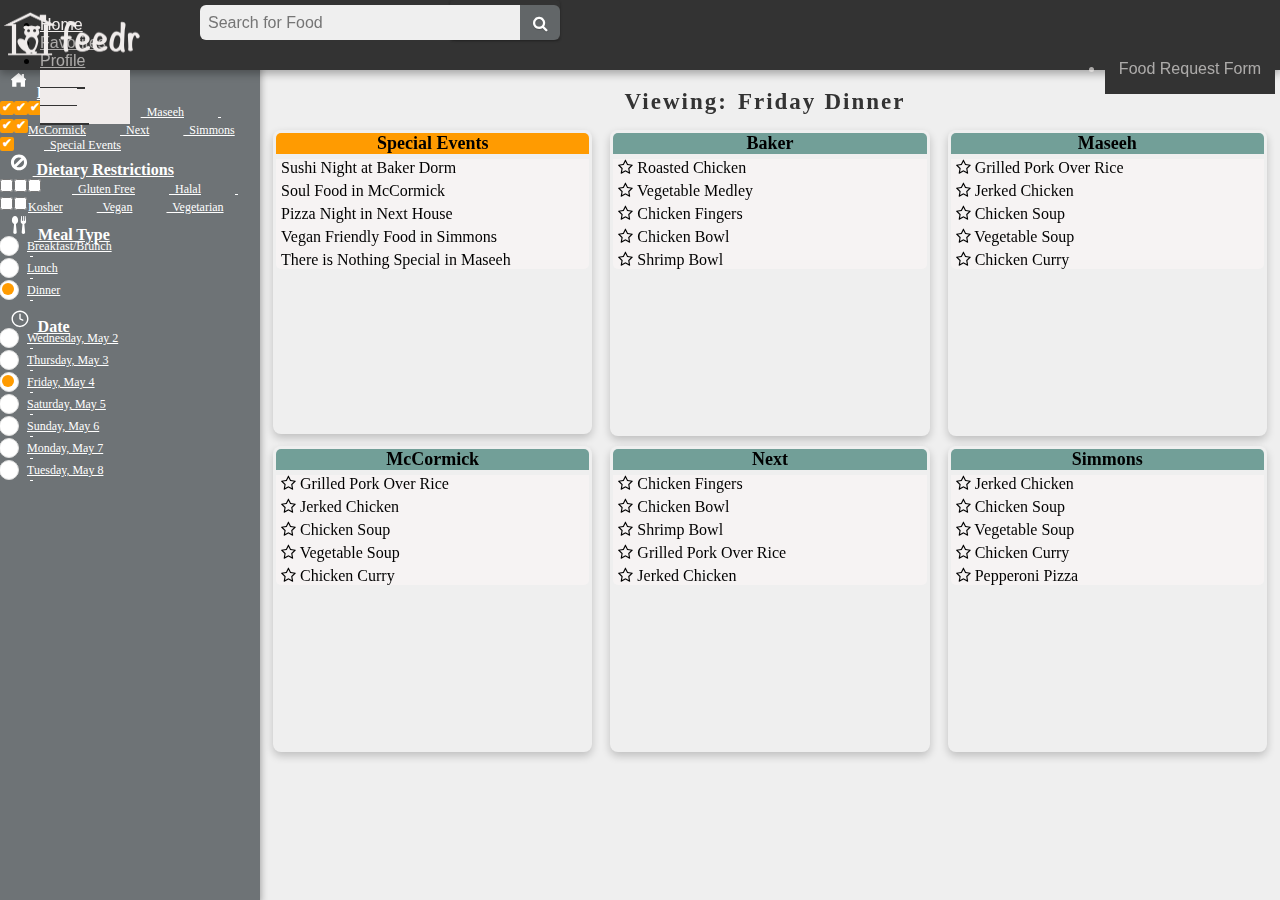
<file: index.html>
<html>
<meta name="viewport" content="width=device-width, initial-scale=1.0">
<link rel="stylesheet" href="https://stackpath.bootstrapcdn.com/bootstrap/4.1.0/css/bootstrap.min.css" integrity="sha384-9gVQ4dYFwwWSjIDZnLEWnxCjeSWFphJiwGPXr1jddIhOegiu1FwO5qRGvFXOdJZ4"
    crossorigin="anonymous">
<link rel="stylesheet" href="https://cdnjs.cloudflare.com/ajax/libs/font-awesome/4.7.0/css/font-awesome.min.css">
<script src="https://code.jquery.com/jquery-3.3.1.slim.min.js" integrity="sha384-q8i/X+965DzO0rT7abK41JStQIAqVgRVzpbzo5smXKp4YfRvH+8abtTE1Pi6jizo"
    crossorigin="anonymous"></script>
<script src="https://cdnjs.cloudflare.com/ajax/libs/popper.js/1.14.0/umd/popper.min.js" integrity="sha384-cs/chFZiN24E4KMATLdqdvsezGxaGsi4hLGOzlXwp5UZB1LY//20VyM2taTB4QvJ"
    crossorigin="anonymous"></script>
<script src="https://stackpath.bootstrapcdn.com/bootstrap/4.1.0/js/bootstrap.min.js" integrity="sha384-uefMccjFJAIv6A+rW+L4AHf99KvxDjWSu1z9VI8SKNVmz4sk7buKt/6v9KI65qnm"
    crossorigin="anonymous"></script>
<script src="https://code.jquery.com/jquery-1.10.2.js"></script>
<link href="home.css" rel="stylesheet" type="text/css">
<link href="navbar.css" rel="stylesheet" type="text/css">
<script src="dataStore.js"></script>
<script src="home.js"></script>
<script src="util.js"></script>


<head>
    <title>Feedr</title>    
    <link rel="icon" href="feedr3.png">        
</head>

<body class="whole-background">
    <!-- NAVBAR CREATION -->
    <div id="nav-placeholder" onclick="myFunction(this)">

    </div>
    
    <script>
        $.get("navbar.html", function(data){
        $("#nav-placeholder").replaceWith(data);
        });
    </script>
    <!-- SIDEBAR CREATION -->
    <div class="wrapper">
        <div id="MainMenu">
            <div class="list-group panel">
                <a href="#dorm" class="list-group-item list-group-item strong" data-toggle= "collapse" data-parent="#MainMenu"><img src="images/home.svg" id="home-icon">Dormitory</a>
                <div class="list-group-submenu panel show" id="dorm">
                    <a href="#" class="list-group-item">
                        <input type="checkbox" class="cb" id="bakerCheck" name="dormcb" onclick="onCheckClicked(this, 'baker')" checked>&nbsp; Baker</a>
                    <a href="#" class="list-group-item">
                        <input type="checkbox" class="cb" id="maseehCheck" name="dormcb" onclick="onCheckClicked(this, 'maseeh')" checked>&nbsp; Maseeh</a>
                    <a href="#" class="list-group-item">
                        <input type="checkbox" class="cb" id="mccormickCheck" name="dormcb" onclick="onCheckClicked(this, 'mccormick')" checked>&nbsp; McCormick</a>
                    <a href="#" class="list-group-item">
                        <input type="checkbox" class="cb" id="nextCheck" name="dormcb" onclick="onCheckClicked(this, 'next')" checked>&nbsp; Next</a>
                    <a href="#" class="list-group-item">
                        <input type="checkbox" class="cb" id="simmonsCheck" name="dormcb" onclick="onCheckClicked(this, 'simmons')" checked>&nbsp; Simmons</a>
                    <a href="#" class="list-group-item">
                        <input type="checkbox" class="cb" name="dormcb" onclick="onCheckClicked(this, 'specials')" checked>&nbsp; Special Events</a>
                </div>
                <a href="#diet" class="list-group-item list-group-item strong" data-toggle="collapse" data-parent="#MainMenu"><img src="images/restrictions.svg" id="restrictions-icon"> Dietary Restrictions </a>
                <div class="collapse list-group-submenu panel" id="diet">
                    <a href="#" class="list-group-item">
                        <input type="checkbox" class="cb" id="gluten" onclick="dietaryUpdate(this, 'gluten')">&nbsp; Gluten Free</a>
                    <a href="#" class="list-group-item">
                        <input type="checkbox" class="cb" id="halal" onclick="dietaryUpdate(this, 'halal')">&nbsp; Halal</a>
                    <a href="#" class="list-group-item">
                        <input type="checkbox" class="cb" id="kosher" onclick="dietaryUpdate(this, 'kosher')">&nbsp; Kosher</a>
                    <a href="#" class="list-group-item">
                        <input type="checkbox" class="cb" id="vegan" onclick="dietaryUpdate(this, 'vegan')">&nbsp; Vegan</a>
                    <a href="#" class="list-group-item">
                        <input type="checkbox" class="cb" id="vegetarian" onclick="dietaryUpdate(this, 'vegeterian')">&nbsp; Vegetarian</a>
                </div>
                <a href="#meal" class="list-group-item list-group-item strong" data-toggle="collapse" data-parent="#MainMenu"><img src="images/mealIcon.svg" id="meal-icon"> Meal Type </a>
                <div class="collapse list-group-submenu panel" id="meal">
                    <a href="#" class="list-group-item">
                        <input type="radio" name="radio-group" id="c1" class="rad" onclick="mealTimeUpdate(this, 'breakfast/brunch')">&nbsp; <label class = "radioLabel" for="c1"><span></span>Breakfast/Brunch</label></a>
                    <a href="#" class="list-group-item">
                        <input type="radio" name="radio-group" id="c2" class="rad" onclick="mealTimeUpdate(this, 'lunch')">&nbsp; <label class = "radioLabel" for="c2"><span></span>Lunch</label></a>
                    <a href="#" class="list-group-item">
                        <input type="radio" name="radio-group" id="c3" class="rad" checked onclick="mealTimeUpdate(this, 'dinner')">&nbsp; <label class = "radioLabel" for="c3"><span></span>Dinner</label></a>
                </div>
                <a href="#date" class="list-group-item list-group-item strong" data-toggle="collapse" data-parent="#MainMenu"><img src="images/time.svg" id="time-icon"></img> Date </a>
                <div class="collapse list-group-submenu panel" id="date">
                    <a href="#" class="list-group-item">
                        <input type="radio" name="radio-group2" id="c5" class="rad" onclick="mealDateUpdate(this, '05/09/2018', 'Wednesday')">&nbsp; <label class = "radioLabel" for="c5"><span></span>Wednesday, May 2</label></a>
                    <a href="#" class="list-group-item">
                        <input type="radio" name="radio-group2" id="c6" class="rad" onclick="mealDateUpdate(this, '05/10/2018', 'Thursday')">&nbsp; <label class = "radioLabel" for="c6"><span></span>Thursday, May 3</label></a>
                    <a href="#" class="list-group-item">
                        <input type="radio" name="radio-group2" id="c7" class="rad" checked onclick="mealDateUpdate(this, '05/11/2018', 'Friday')">&nbsp; <label class = "radioLabel" for="c7"><span></span>Friday, May 4</label></a>
                    <a href="#" class="list-group-item">
                        <input type="radio" name="radio-group2" id="c8" class="rad" onclick="mealDateUpdate(this, '05/12/2018','Saturday')">&nbsp; <label class = "radioLabel" for="c8"><span></span>Saturday, May 5</label></a>
                    <a href="#" class="list-group-item">
                        <input type="radio" name="radio-group2" id="c9" class="rad" onclick="mealDateUpdate(this, '05/13/2018', 'Sunday')">&nbsp; <label class = "radioLabel" for="c9"><span></span>Sunday, May 6</label></a>
                    <a href="#" class="list-group-item">
                        <input type="radio" name="radio-group2" id="c10" class="rad" onclick="mealDateUpdate(this, '05/07/2018', 'Monday')">&nbsp; <label class = "radioLabel" for="c10"><span></span>Monday, May 7</label></a>
                    <a href="#" class="list-group-item">
                        <input type="radio" name="radio-group2" id="c11" class="rad" onclick="mealDateUpdate(this, '05/08/2018', 'Tuesday')">&nbsp; <label class = "radioLabel" for="c11"><span></span>Tuesday, May 8</label></a>
                </div>
            </div>
        </div>
        <div class="list-group panel" id="iconTabs">
            <a href="#dorm" class="list-group-item list-group-item stronger" id="icons"><img id="icons" src="images/home.svg" style="zIndex: -1;height: 30px; width: 30px; margin-left: 180; margin-top:5px;"></img></a>
            <a href="#dorm" class="list-group-item list-group-item stronger" id="icons"><img id="icons" src="images/restrictions.svg" style="height: 30px; width: 30px;margin-left:180px; margin-top:5px;"></img></a>
            <a href="#dorm" class="list-group-item list-group-item stronger" id="icons"><img id="icons" src="images/mealIcon.svg" style="height: 30px; width: 30px; margin-left: 180px; margin-top:5px;"></img></a>
            <a href="#dorm" class="list-group-item list-group-item stronger" id="icons"><img id="icons" src="images/time.svg" style="height: 30px; width: 30px; margin-left: 180px; margin-top:5px;"></img></a>
        </div>
    </div>
    <!-- MAIN BODY -->
    <!-- unsure if i can create this in javascript since there's so many nested layers -->
<div class="bigMainClass">
    <div class="timeDateDisplay" id="timedate">
        <div class="card-header timeAndDate">Viewing:<div class="dateDisplay">Friday</div><div class="mealDisplay">Dinner</div></div>
    </div>

     <div class="mainClass" id="mainClass">
        <div class="specials-card text-white bg-info mb-3" id="specials">

            <!-- This is what would show when one hovers over a menu item  -->
            <div class="card-hover"> </div>
            <button class="card-fullMenu" id="menuPopup" style="display: none"> See All Specials</button> 

            <div class="card-header" id="special-header">Special Events</div>
            <div class="card-body" id="specialsMenu"></div>
        </div>
        <div class="card text-white bg-info mb-3" id="baker">

            <!-- This is what would show when one hovers over a menu item  -->
            <div class="card-hover"> </div>
            <button class="card-fullMenu" id="menuPopupbaker"> See Full Menu </button> 

            <div class="card-header">Baker</div>
            <div class="card-body" id='bakerMenu'></div>
        </div>

        <div class="card text-white bg-info mb-3" id="maseeh">

            <!-- This is what would show when one hovers over a menu item  -->
            <div class="card-hover"> </div>
            <button class="card-fullMenu" id="menuPopupmaseeh"> See Full Menu</button> 

            <div class="card-header">Maseeh</div>
            <div class="card-body" id= "maseehMenu"></div>
        </div>
        <div class="card text-white bg-info mb-3" id="mccormick">

            <!-- This is what would show when one hovers over a menu item  -->
            <div class="card-hover"> </div>
            <button class="card-fullMenu" id="menuPopupmccormick"> See Full Menu</button> 

            <div class="card-header">McCormick</div>
            <div class="card-body" id="mccormickMenu"></div>
        </div>
        <div class="card text-white bg-info mb-3" id="next">

            <!-- This is what would show when one hovers over a menu item  -->
            <div class="card-hover"> </div>
            <button class="card-fullMenu" id="menuPopupnext"> See Full Menu</button> 

            <div class="card-header">Next</div>
            <div class="card-body" id="nextMenu"></div>
        </div>
        <div class="card text-white bg-info mb-3" id="simmons">

            <!-- This is what would show when one hovers over a menu item  -->
            <div class="card-hover"> </div>
            <button class="card-fullMenu" id="menuPopupsimmons"> See Full Menu</button> 

            <div class="card-header">Simmons</div>
            <div class="card-body" id="simmonsMenu"></div>
        </div>
        
    </div>


    <!-- modal is the menu (empty rn) that pops up -->
    <div id="myModal" class="modal">
        <!-- Modal content -->
        <div class="modal-content">
            <!-- POTENTIAL MODAL ANIMATIONS: https://codepen.io/designcouch/pen/obvKxm -->
            <span class="close">&times;</span>
            <div class="modal-body" id="modal-body"></div>
        </div>
    </div>

</body>

</html>
</file>
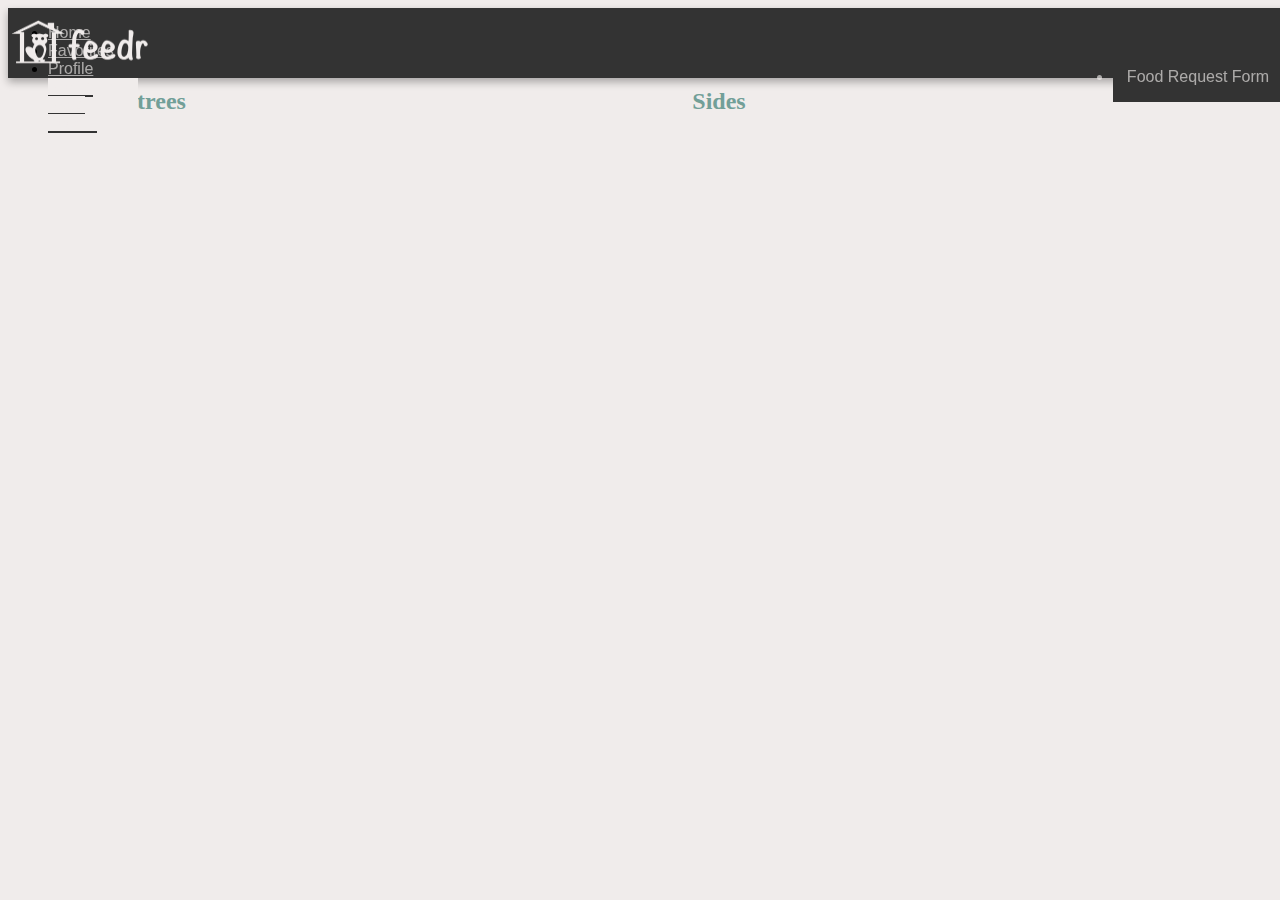
<file: favorites.html>
<html>

<link rel="stylesheet" href="https://stackpath.bootstrapcdn.com/bootstrap/4.1.0/css/bootstrap.min.css" integrity="sha384-9gVQ4dYFwwWSjIDZnLEWnxCjeSWFphJiwGPXr1jddIhOegiu1FwO5qRGvFXOdJZ4"
    crossorigin="anonymous">
<link rel="stylesheet" href="https://cdnjs.cloudflare.com/ajax/libs/font-awesome/4.7.0/css/font-awesome.min.css">
<script src="https://code.jquery.com/jquery-3.3.1.slim.min.js" integrity="sha384-q8i/X+965DzO0rT7abK41JStQIAqVgRVzpbzo5smXKp4YfRvH+8abtTE1Pi6jizo"
    crossorigin="anonymous"></script>
<script src="https://cdnjs.cloudflare.com/ajax/libs/popper.js/1.14.0/umd/popper.min.js" integrity="sha384-cs/chFZiN24E4KMATLdqdvsezGxaGsi4hLGOzlXwp5UZB1LY//20VyM2taTB4QvJ"
    crossorigin="anonymous"></script>
<script src="https://stackpath.bootstrapcdn.com/bootstrap/4.1.0/js/bootstrap.min.js" integrity="sha384-uefMccjFJAIv6A+rW+L4AHf99KvxDjWSu1z9VI8SKNVmz4sk7buKt/6v9KI65qnm"
    crossorigin="anonymous"></script>
<!-- <link href="home.css" rel="stylesheet" type="text/css"> -->
<script src="https://code.jquery.com/jquery-1.10.2.js"></script>
<link href="navbar.css" rel="stylesheet" type="text/css">
<link href="favorites.css" rel="stylesheet" type="text/css">
<script src="dataStore.js"></script>
<script src="util.js"></script>
<script src="home.js"></script>
<script src="favorites.js"></script>



<head>
    <title>Feedr</title>
    <link rel="icon" href="feedr3.png">     
</head>

<body class="whole-background">
    <!-- NAVBAR CREATION -->
    <div id="nav-placeholder_fav"></div>
    
    <script>
    $.get("navbar.html", function(data){
        $("#nav-placeholder_fav").replaceWith(data);
        });
    </script>

    <div class="favoritesClass" id="mainClass">
        <div class="card text-white bg-info mb-3" id="specials">
            <div class="card-header">Entrees</div>
            <div class="card-body" id="EntreesFavPage"> </div>
        </div>
        <!-- <div class="card text-white bg-info mb-3" id="specials">
            <div class="card-header" id="VegetablesFavPage">Vegetables</div>
            <div class="card-body">
                <p class="card-title" onclick="updateStarOnClick(event)"><span class="fa fa-star-o"></span> Entree 1</p>
                <p class="card-title" onclick="updateStarOnClick(event)"><span class="fa fa-star-o"></span> Entree 2</p>
                <p class="card-title" onclick="updateStarOnClick(event)"><span class="fa fa-star-o"></span> Entree 3</p>
                <p class="card-title" onclick="updateStarOnClick(event)"><span class="fa fa-star-o"></span> Entree 4</p>
                <p class="card-title" onclick="updateStarOnClick(event)"><span class="fa fa-star-o"></span> Entree 5</p>
                <p class="card-title" onclick="updateStarOnClick(event)"><span class="fa fa-star-o"></span> Entree 6</p>
            </div>
        </div> -->
        <div class="card text-white bg-info mb-3" id="specials">
            <div class="card-header">Sides</div>
            <div class="card-body" id="SidesFavPage">
                <!-- <p class="card-title" onclick="updateStarOnClick(event)"><span class="fa fa-star-o"></span> Entree 1</p>
                <p class="card-title" onclick="updateStarOnClick(event)"><span class="fa fa-star-o"></span> Entree 2</p>
                <p class="card-title" onclick="updateStarOnClick(event)"><span class="fa fa-star-o"></span> Entree 3</p>
                <p class="card-title" onclick="updateStarOnClick(event)"><span class="fa fa-star-o"></span> Entree 4</p>
                <p class="card-title" onclick="updateStarOnClick(event)"><span class="fa fa-star-o"></span> Entree 5</p>
                <p class="card-title" onclick="updateStarOnClick(event)"><span class="fa fa-star-o"></span> Entree 6</p> -->
            </div>
        </div>
        <!-- <div class="card text-white bg-info mb-3" id="specials">
            <div class="card-header" id="DessertFavPage">Dessert</div>
            <div class="card-body">
                <p class="card-title" onclick="updateStarOnClick(event)"><span class="fa fa-star-o"></span> Entree 1</p>
                <p class="card-title" onclick="updateStarOnClick(event)"><span class="fa fa-star-o"></span> Entree 2</p>
                <p class="card-title" onclick="updateStarOnClick(event)"><span class="fa fa-star-o"></span> Entree 3</p>
                <p class="card-title" onclick="updateStarOnClick(event)"><span class="fa fa-star-o"></span> Entree 4</p>
                <p class="card-title" onclick="updateStarOnClick(event)"><span class="fa fa-star-o"></span> Entree 5</p>
                <p class="card-title" onclick="updateStarOnClick(event)"><span class="fa fa-star-o"></span> Entree 6</p>
            </div>
        </div> -->
    </div>

</body>
</file>
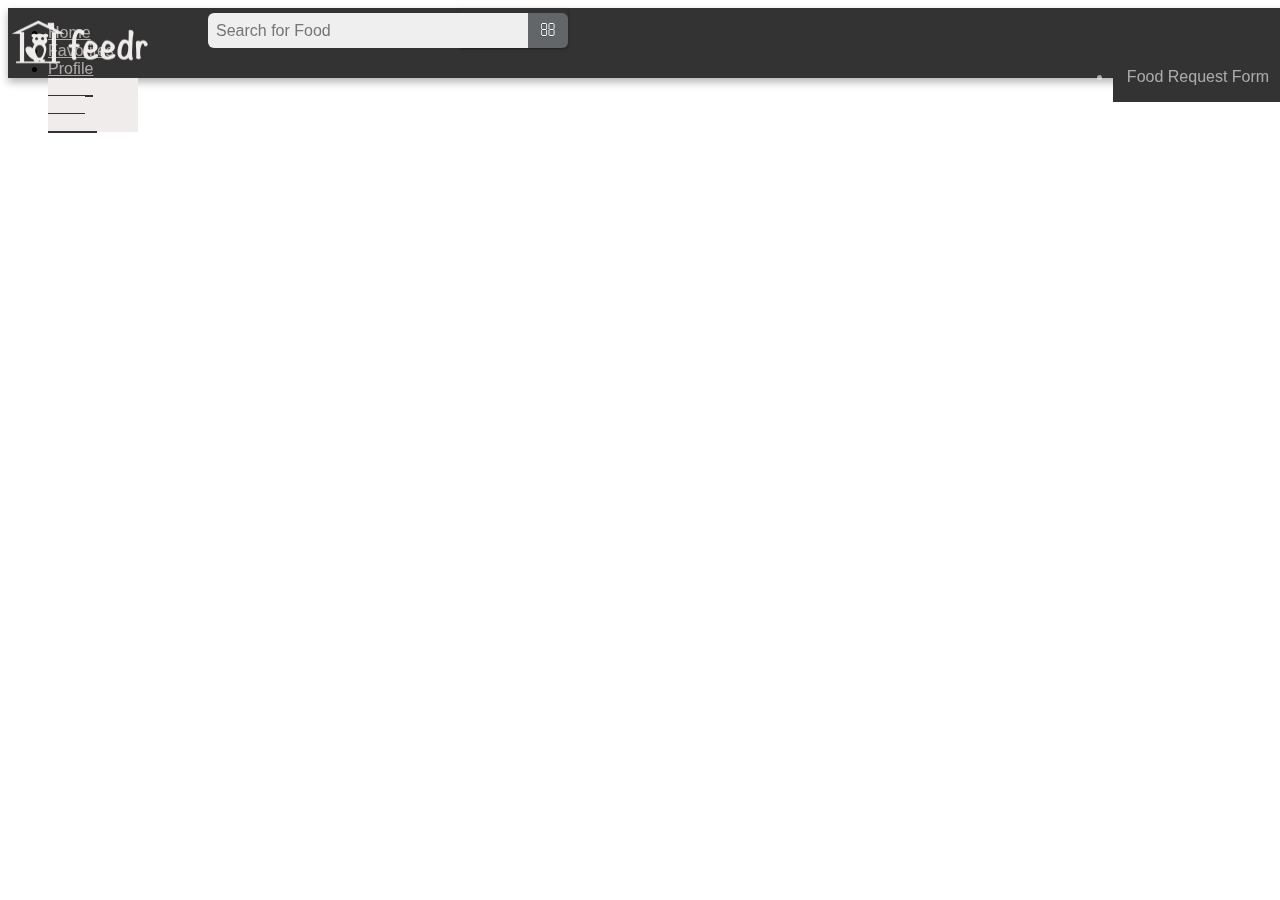
<file: login.html>
<html>
<head>
  <meta charset="UTF-8">
  <title>Login</title>
  <link href="https://fonts.googleapis.com/css?family=Open+Sans:400,700" rel="stylesheet">
  <script src="https://code.jquery.com/jquery-1.10.2.js"></script>
  <link href="navbar.css" rel="stylesheet" type="text/css">
  <link rel="stylesheet" href="https://stackpath.bootstrapcdn.com/bootstrap/4.1.0/css/bootstrap.min.css" integrity="sha384-9gVQ4dYFwwWSjIDZnLEWnxCjeSWFphJiwGPXr1jddIhOegiu1FwO5qRGvFXOdJZ4"
    crossorigin="anonymous">

  
</head>
<body>
  <div class = "navHolder">
  <div id="nav-placeholder" onclick="myFunction(this)">

    </div>
    
    <script>
        $.get("navbar.html", function(data){
        $("#nav-placeholder").replaceWith(data);
        });
    </script>
  </div>
</body>
</html>
<!-- <!DOCTYPE html>
<html lang="en" >

<head>
  <meta charset="UTF-8">
  <title>Login</title>
  <link href="https://fonts.googleapis.com/css?family=Open+Sans:400,700" rel="stylesheet">
  <script src="https://code.jquery.com/jquery-1.10.2.js"></script>
<link href="navbar.css" rel="stylesheet" type="text/css">

  
      <link rel="stylesheet" href="login.css">

  
</head>

<body>
<div class="nav">
  <div class = "navHolder">
  <div id="nav-placeholder" onclick="myFunction(this)">

    </div>
    
    <script>
        $.get("navbar.html", function(data){
        $("#nav-placeholder").replaceWith(data);
        });
    </script>
  </div>
  </div>

  <body class="align">

  <div class="grid">

    <form action="https://httpbin.org/post" method="POST" class="form login">

      <div class="form__field">
        <label for="login__username"><svg class="icon"><use xmlns:xlink="http://www.w3.org/1999/xlink" xlink:href="#user"></use></svg><span class="hidden">MIT Kerberos</span></label>
        <input id="login__username" type="text" name="username" class="form__input" placeholder="MIT Kerberos" required>
      </div>

      <div class="form__field">
        <label for="login__password"><svg class="icon"><use xmlns:xlink="http://www.w3.org/1999/xlink" xlink:href="#lock"></use></svg><span class="hidden">Password</span></label>
        <input id="login__password" type="password" name="password" class="form__input" placeholder="Password" required>
      </div>

     <div class="form__field">
        <button class="button-submit"> <a href="home.html">Log In</a> </button>
      </div>

    </form>

    <p class="text--center">Not a member? <a href="signup.html">Sign up now</a> | <a href="forgot.html">Forgot Password?</a> <svg class="icon"><use xmlns:xlink="http://www.w3.org/1999/xlink" xlink:href="assets/images/icons.svg#arrow-right"></use></svg></p>

  </div>

  <svg xmlns="http://www.w3.org/2000/svg" class="icons"><symbol id="arrow-right" viewBox="0 0 1792 1792"><path d="M1600 960q0 54-37 91l-651 651q-39 37-91 37-51 0-90-37l-75-75q-38-38-38-91t38-91l293-293H245q-52 0-84.5-37.5T128 1024V896q0-53 32.5-90.5T245 768h704L656 474q-38-36-38-90t38-90l75-75q38-38 90-38 53 0 91 38l651 651q37 35 37 90z"/></symbol><symbol id="lock" viewBox="0 0 1792 1792"><path d="M640 768h512V576q0-106-75-181t-181-75-181 75-75 181v192zm832 96v576q0 40-28 68t-68 28H416q-40 0-68-28t-28-68V864q0-40 28-68t68-28h32V576q0-184 132-316t316-132 316 132 132 316v192h32q40 0 68 28t28 68z"/></symbol><symbol id="user" viewBox="0 0 1792 1792"><path d="M1600 1405q0 120-73 189.5t-194 69.5H459q-121 0-194-69.5T192 1405q0-53 3.5-103.5t14-109T236 1084t43-97.5 62-81 85.5-53.5T538 832q9 0 42 21.5t74.5 48 108 48T896 971t133.5-21.5 108-48 74.5-48 42-21.5q61 0 111.5 20t85.5 53.5 62 81 43 97.5 26.5 108.5 14 109 3.5 103.5zm-320-893q0 159-112.5 271.5T896 896 624.5 783.5 512 512t112.5-271.5T896 128t271.5 112.5T1280 512z"/></symbol></svg>

</body>
  
  

</body>

</html>
 -->
</file>
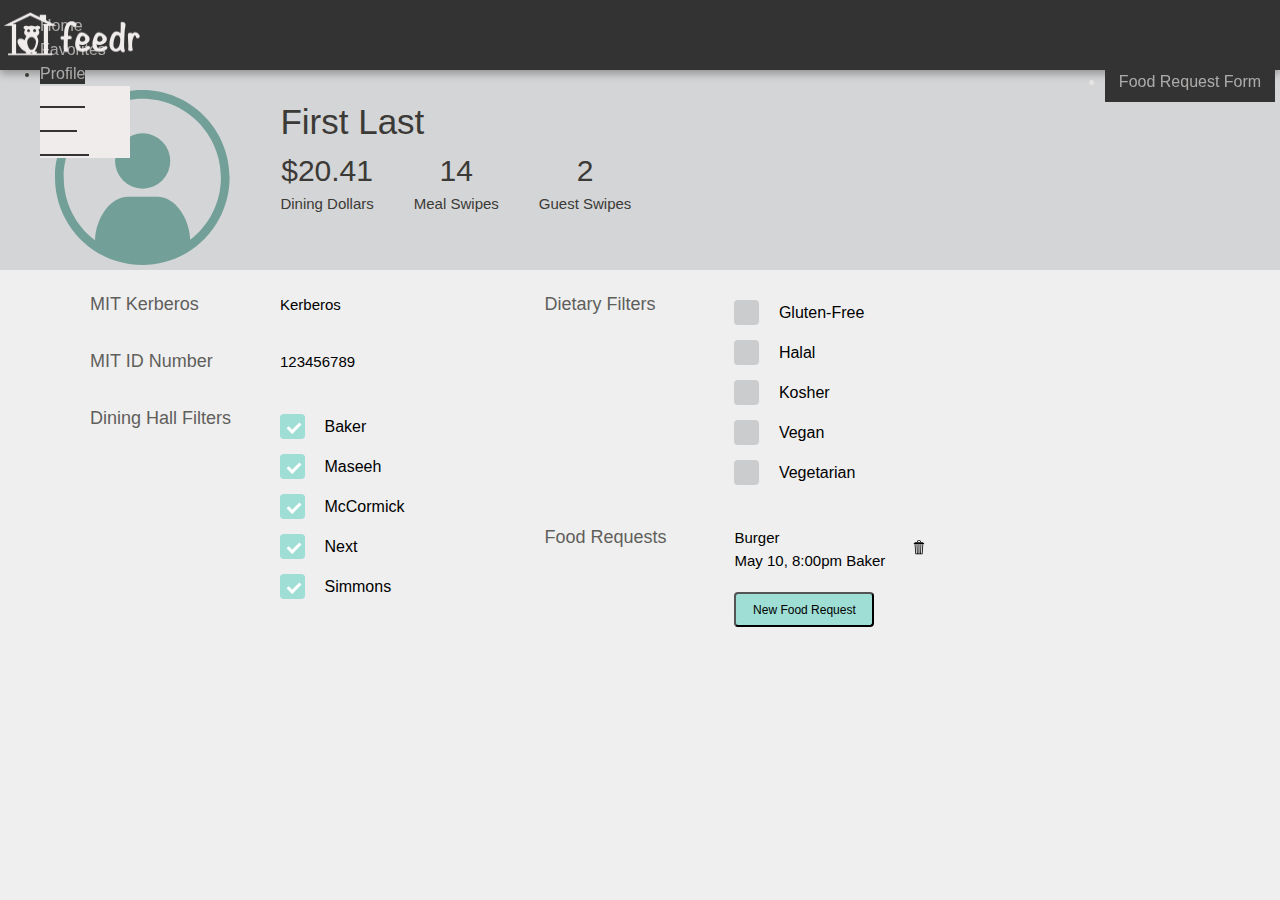
<file: profile.html>
<!DOCTYPE html>
<html lang="en" >

<head>
  <meta charset="UTF-8">
  <title>Profile</title>
  <link href="https://fonts.googleapis.com/css?family=Open+Sans:400,700" rel="stylesheet">

  <link rel="stylesheet" href="https://stackpath.bootstrapcdn.com/bootstrap/4.1.0/css/bootstrap.min.css" integrity="sha384-9gVQ4dYFwwWSjIDZnLEWnxCjeSWFphJiwGPXr1jddIhOegiu1FwO5qRGvFXOdJZ4"
    crossorigin="anonymous">
<link rel="stylesheet" href="https://cdnjs.cloudflare.com/ajax/libs/font-awesome/4.7.0/css/font-awesome.min.css">
<script src="https://code.jquery.com/jquery-3.3.1.slim.min.js" integrity="sha384-q8i/X+965DzO0rT7abK41JStQIAqVgRVzpbzo5smXKp4YfRvH+8abtTE1Pi6jizo"
    crossorigin="anonymous"></script>
<script src="https://cdnjs.cloudflare.com/ajax/libs/popper.js/1.14.0/umd/popper.min.js" integrity="sha384-cs/chFZiN24E4KMATLdqdvsezGxaGsi4hLGOzlXwp5UZB1LY//20VyM2taTB4QvJ"
    crossorigin="anonymous"></script>
<script src="https://stackpath.bootstrapcdn.com/bootstrap/4.1.0/js/bootstrap.min.js" integrity="sha384-uefMccjFJAIv6A+rW+L4AHf99KvxDjWSu1z9VI8SKNVmz4sk7buKt/6v9KI65qnm"
    crossorigin="anonymous"></script>
<script src="https://code.jquery.com/jquery-1.10.2.js"></script>
<script src="dataStore.js"></script>
  <script src="profile.js"></script>

      <link rel="stylesheet" href="profile.css">
      <link href="navbar.css" rel="stylesheet" type="text/css">

			<link rel="icon" href="feedr3.png">     
</head>

<body>
	<div class = "navHolder">
	<div id="nav-placeholder" onclick="myFunction(this)">

    </div>
    
    <script>
        $.get("navbar.html", function(data){
        $("#nav-placeholder").replaceWith(data);
        });
    </script>
	</div>
	
	<div class="profile-grid">
		<div>
		<img class="icon-profile" src="images/profile.svg">
		</div>

		<div id="dining-grid">
			<div id = "profile-name">
				First Last 
			</div>

			<div class = "dining">
				<div class = "number"> $20.41 </div>
				<div class = "number-label"> Dining Dollars</div>
			</div>

			<div class = "dining">
				<div class = "number"> 14 </div>
				<div class = "number-label"> Meal Swipes </div>
			</div>

			<div class = "dining">
				<div class = "number"> 2 </div>
				<div class = "number-label"> Guest Swipes </div>
			</div>
		</div>

		<!-- <div id="edit">
			<button id="edit-button">
				<div id="edit-button-grid">
					<div>Edit Profile</div>
					<div><img class="icon-edit" src="images/edit.svg"></div>
				</div>
			</button>
		</div>
	</div>  -->

	<div class = "info-grid">
		<div class = "info-column">
			<div class = "info-section">
				<div class = "info-title">
					MIT Kerberos
				</div>
				<div class = "info">
					Kerberos
				</div> 
			</div>

			<div class = "info-section">
				<div class = "info-title">
					MIT ID Number
				</div>
				<div class = "info">
					123456789
				</div> 
			</div>

			<div class = "info-section">
				<div class = "info-title">
					Dining Hall Filters
				</div>
				<div class = "info">
					<label class="container">
				        <input type="checkbox" id="baker" onclick = "clickedDining(this, 'baker')" checked >
				        <span class="checkmark"></span>Baker
				      </label>

				      <label class="container">
				        <input type="checkbox" id="maseeh" onclick="clickedDining(this, 'maseeh')" checked>
				        <span class="checkmark"></span>Maseeh
				      </label>
 
				      <label class="container">
				        <input type="checkbox" id="mccormick" onclick = "clickedDining(this, 'mccormick')" checked>
				        <span class="checkmark"></span>McCormick
				      </label>

				      <label class="container">
				        <input type="checkbox" id="next" onclick = "clickedDining(this, 'next')" checked>
				        <span class="checkmark"></span>Next
				        <!-- <div>Next</div> -->
				      </label>

				      <label class="container">
				        <input type="checkbox" id="simmons" onclick = "clickedDining(this, 'simmons')" checked>
				        <span class="checkmark"></span>Simmons
				      </label>

				    <!-- <label class="container">
					  <input type="checkbox">
					  <span class="checkmark-out"></span>Set default dining halls
					</label> -->

				</div>
			</div> 
		</div>

		<div class = "info-column">
			<div class = "info-section" id="lowerHalf">
				<!-- <div class = "default-grid"> -->
				<div class = "info-title">
					Dietary Filters
				</div>
				<div class = "info" id="dietInfo">
					<label class="container">
				        <input type="checkbox" id="gluten" onclick="clickedDiet(this, 'gluten')">
				        <span class="checkmark"></span>Gluten-Free
				      </label>

				      <label class="container">
				        <input type="checkbox" id="halal" onclick="clickedDiet(this, 'halal')">
				        <span class="checkmark"></span>Halal
				      </label>

				      <label class="container">
				        <input type="checkbox" id="kosher" onclick="clickedDiet(this, 'kosher')">
				        <span class="checkmark"></span>Kosher
				      </label>

				      <label class="container">
				        <input type="checkbox" id="vegan" onclick="clickedDiet(this, 'vegan')">
				        <span class="checkmark"></span>Vegan
				        <!-- <div>Next</div> -->
				      </label>

				      <label class="container">
				        <input type="checkbox" id="vegetarian" onclick="clickedDiet(this, 'vegetarian')">
				        <span class="checkmark"></span>Vegetarian
				      </label>

				    <!-- <label class="container">
					  <input type="checkbox">
					  <span class="checkmark-out"></span>Set default dietary restrictions
					</label> -->
				<!-- </div> -->
				</div>
				<!-- <div>
					<label class="container">
					  <input type="checkbox">
					  <span class="checkmark-out"></span>Set default dietary restrictions
					</label>
				</div> -->
			</div>

			<!-- <div class = "info-section">
				<div style="margin-left:50px">
					<label class="container">
					  <input type="checkbox">
					  <span class="checkmark-out"></span>Set default dietary restrictions
					</label>
				</div>
			</div> -->

			<div class = "info-section" id="lowerHalf">
				<div class = "info-title">
					Food Requests
				</div>
				<div class = "info">
					<div class = "food-grid">
						<div>
							<div>Burger</div><div>May 10, 8:00pm Baker</div>
						</div>
						<div>
							<!-- <button class = "order-button"> Cancel </button> -->
							<button class = "trash"><img class="icon-trash" src="images/trash.svg"></button>
						</div>
					</div>
					<div id="food-grid2">
					</div>
					<div>
						<button id = "order-button"> New Food Request </button>
						<div class="form-request">
				            <div class="form-open">
				                <span class="close-button">&times;</span>
				                <div class="card-header special-form">
				                    <h2>Special Request Form</h2>
				                </div>
				                <div class="card-body">
				                    <div class =  "form-body">
				                        <label for="name">Name:     </label>
				                        <input class = "formInput" type="text" id="name" name="user_name">
				                        <label for="name">Kerberos:     </label>
				                        <input class = "formInput" type="text" id="email" name="email">
				                        <label for="name">Dorm:     </label>
				                        <select class = "formInput">
				                            <option value="" disabled="disabled" selected="selected">Please select a dorm for pick-up</option>
				                            <option value="1">Baker</option>
				                            <option value="2">Maseeh</option>
				                            <option value="2">Simmons</option>                 
				                            <option value="2">Mccormick</option>
				                            <option value="2">Next</option>
				                        </select>
				                        <label for="name">Food Items:     </label>
				                        <select class = "formInput">
				                            <option value="" disabled="disabled" selected="selected">Please select a food item</option>
				                            <option value="Burger">Burger</option>
				                            <option value="Turkey Sandwich">Turkey Sandwich</option>
				                            <option value="Falafel Wrap">Falafel Wrap</option>                 
				                            <option value="Spaghetti Bolognese">Spaghetti Bolognese</option>
				                            <option value="Veggie Stir-fry">Veggie Stir-fry</option>
				                        </select>
				                        <label for="name">Date:</label>
				                        <input class = "formInput" id="date" type="date">
				                        <label for="name">Time:</label>
				                        <input class = "formInput" id="time" type="time" value="00:00">
				                </div>
				                    <button class="submit-form" id="order-button">Submit</button>

			                    </div>
			                </div>
			            </div>
			        </div>
					</div>
				</div> 
			</div>
		</div>

	</div>

</body>
</html>
</file>
<file: home.css>
:root{
    --rows: 2;
    --cols: 3;
    --card-color: #729f98;
    --side-color: #6e7376;
    --back-color: #efefef;
    --accent-color: #FF9B01;
}

.whole-background{
    /*background-color: #f0eceb;*/
    background-color: var(--back-color);
    /* min-width: 500px; */
}

.wrapper {
    width: auto;
    padding-left: 0;
    -webkit-transition: all 0.6s ease;
    -moz-transition: all 0.6s ease;
    -o-transition: all 0.6s ease;
    transition: all 0.6s ease;
}

#iconTabs {
    display: none;
}
/* .wrapper.toggled {
    padding-left: 200px;
} */

/* list-groups refer to the sidebar */
.list-group.panel {
    overflow: auto;
    font-family: verdana;
    background-color: var(--side-color);
    position: fixed;
    top: 0px;
    width: 260px;
    height: calc(100vh);
    box-shadow: 0 4px 8px 0 rgba(0,0,0,0.4);
    color: var(--back-color);
}


.list-group-submenu {
    background-color: var(--side-color);
    width: 100%;
}

.list-group-item {
    background-color:  var(--side-color);
    position: relative;
    padding-left: 30px;
    top: 65px;
    color: white;
    font-size:12px;
    height: 40px;
    width: 260px;
    vertical-align: middle;
}

.list-group-item:hover {
    background-color: #a8abac;
    cursor: pointer;
    /* width: 100%; */
    border-left: 3px solid var(--accent-color);
    color: #e9ece5;
}

.list-group-item:last-child {
    margin-bottom: -1;
    border-bottom-right-radius: 0;
    border-bottom-left-radius: 0;
}
.strong { 
    font-weight: bold;
    font-size: 16px;
    height: 50px;
    padding-left: 0px;
}

/* cb class controls the clicking region of checkbox */
/*.cb{
    position: relative;
    margin:0;
      background-color: #283018 !important;
    color: #283018 !important;
    color: #283018;
}

.cb:before {
    content:'';
    position: absolute;
    top:-20px;
    bottom:-20px;
    left:-25px;
    right:-215px;
}*/

#home-icon {
    height: 25px;
    margin-left: 10px;
    margin-right: 10px;
    margin-top: 8px;
}

#restrictions-icon {
    height: 22px;
    margin-left: 10px;
    margin-right: 5px;
}

#meal-icon {
    height: 25px;
    margin-left: 9px;
    margin-right: 5px;
}

#time-icon {
    height: 22px;
    margin-left: 11px;
    margin-right: 5px;
}

input[type='checkbox']:hover {
    cursor: pointer;
}
input[type='checkbox']:before {
    content:'';
    position: absolute;
    top:-20px;
    bottom:-20px;
    left:-25px;
    right:-215px;
}

input[type='checkbox'] {
    -webkit-font-smoothing: antialiased;
    text-rendering: optimizeSpeed;
    width: 13px;
    height: 13px;
    margin: 0;
    margin-right: 1px;
    display: block;
    float: left;
    position: relative;
    /*cursor: pointer;*/
}

input[type='checkbox']:after {
    content: "";
    vertical-align: middle;
    text-align: center;
    line-height: 13px;
    position: absolute;
    cursor: pointer;
    height: 13px;
    width: 13px;
    left: 0;
    top: 0;
    font-size: 10px;
    font-weight: bolder;
}

input[type='checkbox']:checked:after {
    background: #FF9B01;
    content: '\2714';
    border-radius: 2px;
    color: white;
    font-size: 12px;
    margin-top: -1px;
    width: 14px;
    height: 14px;
}

/* Create a custom radio button */
[type='radio']{
    position: relative;
    margin:0;
    background-color: #283018 !important;
    color: #283018 !important;
    color: #283018;
}



[type="radio"]:checked,
[type="radio"]:not(:checked) {
    position: absolute;
    left: -9999px;
}
[type="radio"]:checked + label,
[type="radio"]:not(:checked) + label
{
    position: relative;
    padding-left: 28px;
    cursor: pointer;
    line-height: 20px;
    margin-left: -1px;
    display: block;
    width: 240px;
    height: 25px;
    margin-top: -20px;
    /*color: #666;*/
}
[type="radio"]:checked + label:before,
[type="radio"]:not(:checked) + label:before {
    content: '';
    position: absolute;
    left: 0;
    top: 0;
    width: 18px;
    height: 18px;
    border: 1px solid #ddd;
    border-radius: 100%;
    background: #fff;
}

[type='radio']:before + label:before {
    content:'';
    position: absolute;
    top:-20px;
    bottom:-20px;
    left:-25px;
    right:-215px;
}
[type="radio"]:checked + label:after,
[type="radio"]:not(:checked) + label:after {
    content: '';
    width: 12px;
    height: 12px;
    background: #FF9B01;
    position: absolute;
    top: 3px;
    left: 3px;
    border-radius: 100%;
    -webkit-transition: all 0.2s ease;
    transition: all 0.2s ease;
}
[type="radio"]:not(:checked) + label:after {
    opacity: 0;
    -webkit-transform: scale(0);
    transform: scale(0);
}
[type="radio"]:checked + label:after{
    opacity: 1;
    -webkit-transform: scale(1);
    transform: scale(1);
}

/* main refers to the main portion of the screen where menus will be */
.mainClass {
    top: 10px;
    position: relative;
    display: flex;
    flex-flow: row wrap;
    justify-content: space-evenly;
    margin-left: 10px;
    background-color: transparent;
}

.bigMainClass {
    top: 85px;
    position: relative;
    display: flex;
    flex-flow: row wrap;
    justify-content: space-evenly;
    margin-left: 250px;
    background-color: transparent;
}

/* card refers to the individual cells for menus on main page */
.card {
    width: calc(calc(1000px - 20px * var(--cols)) / var(--cols));
    min-width: 300px;
    height: calc(calc(625px - 15px * var(--rows)) / var(--rows));
    min-height: 300px;
    margin: 5px;
    border-radius: 8px;
    background-color: transparent;
    box-shadow: 0 4px 8px 0 rgba(0,0,0,0.2);
    border: 3px solid transparent;
}

.card:hover {
    border: 3px solid var(--accent-color);
    cursor: pointer;
}

.card-header {
    font-size: 18px;
    font-weight: bold;
    text-align: center;
    background-color:  var(--card-color);
    border-top-left-radius: 5px;
    border-top-right-radius: 5px;
}

#special-header {
    background-color: var(--accent-color);
}


.card-body {
    background-color: #f6f3f3;
    color: black;
    font-size: 14px;
    border-bottom-left-radius: 5px;
    border-bottom-right-radius: 5px;
}

.card-title {
    z-index: 1;
    font-size: 16px;
    margin: 5px;
}

.specials-card-title {
    z-index: 1;
    font-size: 16px;
    margin: 5px;
}

.card-title:hover {
    background-color: #d4e2e0;
}

.card-hover { 
    position: relative;
    width: 100%;
    background: rgba(0,0,0,0);
}

.card:hover .card-hover{
    display: block;
    background: rgba(0,0,0,.5);
    cursor: pointer;
}

.card-fullMenu { 
    display: none;
    position: absolute;
    text-align: center;
    align-self: center;
    background-color: #f6f3f3;
    bottom: 0;
    width: 100%;
    font-size: 17px;
    /* margin-top: 20px; */
    border-bottom-right-radius: 5px;
    border-bottom-left-radius: 5px;

}

.card-fullMenu:hover {
    cursor: pointer;
}

.card:hover .card-fullMenu {
    display: block; 
}

.bg-info {
    background-color: var(--back-color) !important;
}
.card-fullMenu:focus {
    outline: none;
    /* border: ; */
}

.specials-card {
    width: calc(calc(1000px - 20px * var(--cols)) / var(--cols));
    height: calc(calc(625px - 15px * var(--rows)) / var(--rows));
    margin: 5px;
    border-radius: 8px;
    background-color: transparent;
    box-shadow: 0 4px 8px 0 rgba(0,0,0,0.2);
    border: 3px solid transparent;
}

.timeAndDate {
    display: flex;
    direction: row;
    width: auto;
    background-color: transparent !important;
    color: #6e7376;
    border: none;
    font-size: 23px;
    /* margin-left: 120px; */
    color: #333333;
    padding-top: 20px;
    padding-bottom: 0px;
    letter-spacing: 2px;
 }

.timeAndDate:hover {
    cursor: default;
}

.dateDisplay {
    width: auto;
    padding-right: 8px;
    text-align: right;
    padding-left: 10px;
    /*text-shadow:
        -0.5px -0.5px 0 #333333,
        0.5px -0.5px 0 #333333,
        -0.5px 0.5px 0 #333333,
        0.5px 0.5px 0 #333333;*/
}

.mealDisplay {
    width: auto;
    text-align: left;
    /*padding-left: 10px;*/
    /*text-shadow:
        -0.5px -0.5px 0 #000,
        0.5px -0.5px 0 #000,
        -0.5px 0.5px 0 #000,
        0.5px 0.5px 0 #000;*/
}
/* modal is the menu that pops up when user clicks on card */
.modal {
    display: none; /* Hidden by default */
    position: fixed; /* Stay in place */
    z-index: 2; /* Sit on top */
    margin: 0px auto;
    padding: 10px;
    top: 0;
    left: 0;
    width: 100%;
    height: 100%;
    overflow: auto; /* Enable scroll if needed */
    background-color: rgb(0,0,0); /* Fallback color */
    background-color: rgba(0,0,0,0.4); /* Black w/ opacity */
}

.modal-content {
    margin: auto;
    margin-top: 5%;
    width: 80%;
    height: 80%;
    overflow: auto; /* Enable scroll if needed */
    /*align-self: center;*/
}
.modal-body {
    margin-top: -25px; 
    padding: 0px;
 }

 .card-header:first-child {
     margin-top: -16px;
 }

.close {
    z-index: 1;
    position: sticky;
    color: #333333;
    margin-left: 95%;
    margin-top: 5px;
    font-size: 35px;
    background-color: transparent;
}

.close:hover,
.close:focus {
    color: #f6f3f3;
    text-decoration: none;
    cursor: pointer;
}
body {
    margin: 0px;
    padding: 0px;
}

.food-item {
    z-index: 1;
    margin: 10px;
}
.food-item:hover {
    background-color: #d4e2e0; 
}
.popup-title {
    margin: 0px 10px;
    text-align: center;
    color: var(--back-color);
}

.food-restriction {
    display: inline;
    /* float: right;    */
}

.food-description { 
    margin-top: -10px;
    margin-bottom: 0px;
    margin-left: 10px; 
    font-style: italic;
    padding: 5px;
 }

 .icon-diet {
    height: 30px;
    width: 30px;
    float: right;
 }

 .modal-food-name {
    display: inline;
    font-size: 17px;
 }

 .modal-food-type {
    padding-left: 10px;
    padding-top: 5px;
    color: var(--side-color);
 }

 .radioLabel {
    height: 30px !important;
    margin-top: -23px !important;
 }
@media (max-width: 930px) and (min-width: 501px) {
    
    .wrapper {
        margin-left: -200px;
    }
    .bigMainClass {
        margin-left: 80px;
        width: auto;
    }

    #iconTabs {
        display: block;
    }

    .stronger {
        height: 60px;
        vertical-align: middle;
        background-color: transparent;
    }
   
}
@media (max-width: 500px) {
    
    .wrapper {
        margin-left: -200px;
    }
    .bigMainClass {
        margin-left: 40px;
        width: auto;
    }

    #iconTabs {
        display: block;
    }

    .stronger {
        height: 60px;
        vertical-align: middle;
        background-color: transparent;
    }
    .specials-card {
        max-width: 270px;
    }

    .card-body {
        width: 263px;
    }
    .card-header {
        width: 263px;
    }
    .card {
        max-width: 270px !important;
        min-width: 270px;
    }

    .timeDateDisplay {
        margin-left: -50px;
    }
    
}
</file>
<file: navbar.css>
:root {
    --buttonColor: #729f98;
    --header-color: #333333;
    --accent-color: #FF9B01;
}

.navbar-inverse {
    background-color: var(--header-color);
    z-index: 1;
    justify-content: start;
    position: fixed;
    width: 100%;
    height: 70px;
    box-shadow: 0 4px 8px 0 rgba(0,0,0,0.3);
}
  
.navbar-inverse .navbar-brand {
    position: fixed;
    color: #f0eceb;
    font-family: arial;
    font-size: 32px;
    font-weight: bold;
}

.navbar-right{
    margin-left: auto;
    justify-content: flex-end;
}

.nav-item a{
    font-family: arial;
    font-size: 16px;
    height: 40px;
    background-color: var(--header-color);
    color: #f0eceba4;
    margin-right: 5px;
    border-bottom: 2px solid var(--header-color);
}

.nav-item a:hover {
    color: #87bdb6;
    border-bottom: 2px solid var(--accent-color);
}

a1{
    font-family: arial;
    font-size: 16px;
    height: 40px;
    color: #f0eceb;
    margin-right: 20px;
    background-color:#f0eceb;
    border-bottom: 2px solid var(--header-color);
}

a1:hover {
    cursor: pointer;
    background-color: #f0eceb;
        color: #87bdb6;
    border-bottom: 2px solid var(--accent-color);
}

#logo {
    position: absolute;
}

.form{
    float: right;
    /* color: #f0eceb; */
    font-family: arial;
    font-size: 16px;
    color: #f0eceba4;
    text-decoration: none;
    background-color: var(--header-color);
    border-color: var(--header-color);
    margin-right: 5px;
    margin-top: 8px;
    height: 32px;
    width: 170px;
    border-bottom: 2px solid var(--header-color);
    text-align: center;
}

.form:hover {
    color: #87bdb6;
    cursor: pointer;
    border-bottom: 2px solid var(--accent-color);

}

.form-body {
    display: grid;
    grid-template-columns: 1fr 3fr;
    grid-template-rows: 1fr 1fr 1fr 1fr 1fr;
    grid-gap: 10px;
}

.navbar-global .navbar-user   {
    color: #f0eceb;
}

.dropdown-menu {
    left: -100px;
    background-color: #f0eceb;
}
.form-request{
    position: fixed;
    left: 0;
    top: 0;
    width: 100%;
    height: 100%;
    background-color: rgba(0, 0, 0, 0.5);
    opacity: 0;
    visibility: hidden;
    transform: scale(1.1);
    transition: visibility 0s linear 0.25s, opacity 0.25s 0s, transform 0.25s;
}

.form-open {
    position: absolute;
    top: 50%;
    left: 50%;
    transform: translate(-50%, -50%);
    /* width: 24rem; */
    border-radius: 0.5rem;
    justify-content: center;
}

.formInput {
    width: 100%;
    height: 30px;
    padding-left: 15px;
    margin-bottom: 10px;
    border-radius: 5px;
    border: 1px solid #33333328;
}

#request_food {
    outline: none;
}

#request_dorm {
    outline: none;
}

.close-button {
    float: right;
    width: 1.5rem;
    line-height: 1.5rem;
    text-align: center;
    cursor: pointer;
    color: #f0eceb;
    font-size: 28px;
    background-color: transparent;
}
.close-button:hover {
    color: #87bdb6;
}
.show-modal {
    opacity: 1;
    z-index: 1;
    visibility: visible;
    transform: scale(1.0);
    transition: visibility 0s linear 0s, opacity 0.25s 0s, transform 0.25s;
}

h2{
    color:#f0eceb;
}

.data {
  display: flex;
  margin-top: 10px;
}

input {
  flex: 1;
}

.submit-form{
    width: 100%;
    background-color: #9cbbb6;
    border-radius: 5px;
    font-weight: bold;
    margin-top: 10px;
    color:white;
    position: relative;
    cursor: pointer;
    /* margin-left: 25%; */
    height: 30px;
}

.submit-form:hover {
    background-color: var(--buttonColor);
}

.card-header {
    background-color:  #729f98;
    border-top-left-radius: 5px;
    border-top-right-radius: 5px;
}

/*.card-header:nth-child(4) {
    background-color: black;
}*/

form {
  outline: 0;
  float: inline-end;
  -webkit-box-shadow: 0 1px 3px rgba(0, 0, 0, 0.12), 0 1px 2px rgba(0, 0, 0, 0.24);
  box-shadow: 0 1px 3px rgba(0, 0, 0, 0.12), 0 1px 2px rgba(0, 0, 0, 0.24);
  -webkit-border-radius: 4px;
  border-radius: 4px;
}

form > .textbox {
  outline: 0;
  height: 42px;
  width: 25vw;
  height: 35px;
  margin-top: 5px;
  margin-left: -250px;
  line-height: 42px;
  padding: 0 8px;
  background-color: #efefef;
  color: #212121;
  font-family: arial;
  border: 0;
  float: left;
  -webkit-border-radius: 6px 0 0 6px;
  border-radius: 6px 0 0 6px;
}

form > .textbox:focus {
  outline: 0;
  background-color: #FFF;
}

form > .button {
  margin-top: 5px;
  outline: 0;
  background: none;
  background-color:#6e7376cb;
  float: left;
  height: 35px;
  width: 40px;
  text-align: center;
  line-height: 42px;
  border: 0;
  color: #FFF;
  font: normal normal normal 14px/1 FontAwesome;
  font-size: 16px;
  text-rendering: auto;
  text-shadow: 0 1px 1px rgba(0, 0, 0, 0.2);
  -webkit-transition: background-color .4s ease;
  transition: background-color .4s ease;
  -webkit-border-radius: 0 6px 6px 0;
  border-radius: 0 6px 6px 0;
}

form > .button:hover {
  background-color: #729f98;
}

.search-bar{
    margin-left: 250px;
    left: 200px;
    position: absolute;
}

.search-text{
    font-size: 16px;
    font-family: arial;
}

.dropdown {
    width: 90px;
}

/*
@media (min-width: 1151px) {
    .original {
        flex-direction: row;
        margin-top: 0px;
    }

    .form {
        float: right;
    }

    .navbar-toggler{
        display: none;
    }
}
@media (max-width: 1150px) {
    .original {
        margin-top: 230px;
        display: none;
        margin-left: -16px;
        flex-direction: column;
        background-color:#6e7376;
    }

    .form {
        height: 40px;
        margin-top: 0px;
        padding-top: 8px;
        padding-left: 16px;
        text-align: left;
        float: none;
    }

    .nav-item  {
        width: 100vw;
        background-color: #6e7376;
        border-bottom: 1px solid var(--header-color);

    }

    .nav-item a {
        background-color: #6e7376;
        border-bottom: 1px solid var(--header-color);
        margin-bottom: -1px;
    }
    
    .dropdown-menu {
        left: 1vw;
        width: 80vw;
        height: 60px;
        margin-top: -2px;
    }

    .dropdown-item {
        height: 30px;
        margin-top: -6px;
    }
    .navbar-toggler {
        width: 40px;
        height: 40px;
        background-color:#6e7376;
        display: block;
        position: absolute;
        margin-left: 90vw;
    }

} */

.incard {
    width: 220px !important;
    margin-right: 20px !important;
}
.incard:hover {
    cursor: pointer;
}
.form2 {
    margin-top: -4px !important;
}
.signed {
    left: 50% !important;
}
#signText {
    text-align: center;
}

#logText {
    text-align: center;
}

.signClose {
    margin-left: -30px;
    margin-top: -30px;
}

/* #profilePage { */
    /* display: none; */
/* } */

/* #logout { */
    /* display: none; */
/* } */

#login {
    display: none;
}

#signUp {
    display: none;
}
.signUpForm {
    width: 500px;
    padding: 30px;
    /* padding-left: 20px; */
    /* padding-right: 30px; */
    /* padding-bottom: 30px; */
}
.signUpHeader{
    width: 500px;
    display: flex;
    flex-direction: row;
    background: linear-gradient(90deg, #f6f3f3 50%, #333333 0%);
    border: transparent;
}
a {
    width:auto;
}
a:hover {
    text-decoration: none;
}
.signBody {
    grid-template-columns: 1fr;
    grid-template-rows: 1fr auto;
}
.navbar {
    background-color: var(--header-color);
    z-index: 1;
    justify-content: start;
    position: fixed;
    width: 100%;
    height: 70px;
    box-shadow: 0 4px 8px 0 rgba(0,0,0,0.3);
}

.search-bar{
    margin-left: 250px;
    vertical-align: middle;
}

.search-text{
    font-size: 16px;
    font-family: arial;
}
.dropdown-item:focus {
    /* background-color: #f0eceb; */
    -webkit-touch-callout: none;
    -webkit-user-select: none;
    -khtml-user-select: none;
    -moz-user-select: none;
    -ms-user-select: none;
    user-select: none;
}
.loginBody {
    /* display: flex; */
    grid-template-columns: 1fr;
    grid-template-rows: 1fr;
}

@media (min-width: 992px) { 
    .dropdown:hover .dropdown-menu {
        display: block;
        margin-top: 0; 
     }

     .navbar-toggler {
         display: none;
     }
}

@media (max-width: 991px) and (min-width: 626px) { 
    .dropdown:hover .dropdown-menu {
        /* display: none; */
        margin-top: auto; 
    }

    .navbar-toggler {
        height: 40px;
        width: 40px;
        display: block;
        position: absolute;
        left: 90vw;

        /* background-color:#efefef; */
    }

    .navbar-toggler-icon {
        display: block;
        margin-top: 5px;
        margin-left: -8px;
        color: #efefef;
    }

    .navbar-toggler:focus {
        outline: none;
    }

    .navbar-nav {
        margin-top: 50px;
        margin-left: -20px;
    }

    .nav-item {
        width: 100vw;
        margin-right: 0px;
        opacity: .93;
        padding-left: 40px;
    }
    
    .nav-link {
        padding-left: 40px !important;
        margin-left: -40px;
    }

    .form {
        width: calc(100vw - 5px);
        text-align: left;
        height: 40px;
        margin-top: 0px;
        margin-right: 0px;
        padding-top: 8px;
        /* margin-left: px; */
    }

    form > .textbox {
        width: 300px;
    }

    .dropdown-menu {
        height: 60px;
        background-color: var(--header-color);
        opacity: .9;
        margin-top: -1px;
    }

    .dropdown-item {
        height: 25px;
        margin-top: -7px;
        color: #f0eceba4;
    }
    .dropdown-item:last-of-type {
        margin-top: 3px;
    }
    .dropdown-item:hover {
        background-color: transparent;
        color: var(--buttonColor);
    }
}

@media (max-width: 625px) { 
    /* .dropdown:hover .dropdown-menu {
        display: none;
        margin-top: auto; 
    }
*/
    .navbar-toggler {
        height: 40px;
        width: 40px;
        display: block;
        position: absolute;
        left: 90vw;
        /* background-color: #efefef; */
    } 

    .navbar-toggler-icon {
        display: block;
        margin-top: 5px;
        margin-left: -8px;
        color: #efefef;
    }

    .navbar-toggler:focus {
        outline: none;
    }
    
    .search-bar {
        left: 140px;
    }

    .navbar-nav {
        margin-top: 50px;
        margin-left: -20px;
    }

    .nav-item {
        width: 100vw;
        margin-right: 0px;
        opacity: .93;
        padding-left: 40px;
    }
    
    .nav-link {
        padding-left: 40px !important;
        margin-left: -40px;
    }

    form > .textbox {
        width: 130px;
    }

    form > .button {
        margin-left: -120px;
    }

    .form {
        width: calc(100vw - 5px);
        text-align: left;
        height: 40px;
        margin-top: 0px;
        margin-right: 0px;
        padding-top: 8px;
    }
    .dropdown-menu {
        height: 60px;
        background-color: var(--header-color);
        opacity: .9;
        margin-top: -1px;
    }

    /* .dropdown-menu:first-child {
        margin-top: -7px;
    } */
    .dropdown-item {
        height: 25px;
        margin-top: -7px;
        color: #f0eceba4;
    }
    .dropdown-item:last-of-type {
        margin-top: 3px;
    }

    .dropdown-item:hover {
        background-color: transparent;
        color: var(--buttonColor);
    }

    .incard {
        width: 120px !important;
    }

    .signUpForm {
        width: 300px;
    }
    .signUpHeader {
        width: 300px;
    }

    #signText {
        width: 130px;
    }
    #logText {
        width: 130px;
    }

    #logo {
        height: 50px !important;
        width: 120px !important;
        margin-top: 6px;
    }

    .form-body {
        margin-left: -7px;
    }
}
</file>
<file: favorites.css>
:root{
    --rows: 2;
    --cols: 3;
    --header-color: #333333;
    --back-color: #f0eceb;
}

.whole-background{
    background-color: var(--back-color);
}

.favoritesClass {
    top: 75px;
    position: relative;
    display: flex;
    flex-flow: row wrap;
    justify-content: space-evenly;
}

.mainClass {
    top: 75px;
    position: relative;
    display: flex;
    flex-flow: row wrap;
    justify-content: space-evenly;
    margin-left: 260px;
    background-color: var(--back-color);
}

.special{
	font-size: 16px;
    font-weight: bold;
    text-align: center;
    background-color: #729f98;
    border-top-left-radius: 5px;
    border-top-right-radius: 5px;
    padding: .75rem 1.25rem;
    margin-bottom: 0;
    border-bottom: 1px solid rgba(0,0,0,.125);
}
/* card refers to the individual cells for menus on main page */
.card {
    width: calc(calc(1500px - 20px * var(--cols)) / var(--cols));
    height: calc(calc(625px - 15px * var(--rows)) / var(--rows));
    margin: 5px;
    /* margin-top: 75px; */
    background-color: var(--back-color);
/*    box-shadow: 0 4px 8px 0 rgba(0,0,0,0.2);*/
    border: 3px transparent;
}

.card-header {
    font-size: 24px;
    font-weight: bold;
    background-color:  var(--back-color);
    color:#729f98;
}

.card-body {
    background-color: var(--back-color);
    color: black;
    font-size: 14px;
    border-bottom-left-radius: 5px;
    border-bottom-right-radius: 5px;
}

.card-title {
    z-index: 1;
    font-size: 16px;
    margin: 5px;
}

.card-title:hover {
    background-color: #d4e2e0;
}

.card-hover { 
    position: relative;
    width: 100%;
    /*height: 10px;*/
    background: rgba(0,0,0,0);
}

.card:hover .card-hover{
    display: block;
    background: rgba(0,0,0,.5);
}

.card-fullMenu { 
    display: none;
    position: absolute;
    text-align: center;
    bottom: 0;
    width: 100%;
    font-size: 17px;
}

.card:hover .card-fullMenu {
    display: block; 
}

.special-form {
    background-color: #729f98;
    border-top-left-radius: 5px;
    border-top-right-radius: 5px;
}
.search-bar{
  display: none;
}
</file>
<file: login.css>
/* config.css */

/* helpers/align.css */

.nav {
  margin-top: -100px;
}
.align {
  -webkit-box-align: center;
      -ms-flex-align: center;
          align-items: center;
  display: -webkit-box;
  display: -ms-flexbox;
  display: flex;
  -webkit-box-orient: vertical;
  -webkit-box-direction: normal;
      -ms-flex-direction: column;
          flex-direction: column;
  -webkit-box-pack: center;
      -ms-flex-pack: center;
          justify-content: center;
}

/* helpers/grid.css */

.grid {
  margin-left: auto;
  margin-right: auto;
  max-width: 320px;
  max-width: 20rem;
  width: 90%;
}

/* helpers/hidden.css */

.hidden {
  border: 0;
  clip: rect(0 0 0 0);
  height: 1px;
  margin: -1px;
  overflow: hidden;
  padding: 0;
  position: absolute;
  width: 1px;
}

/* helpers/icon.css */

.icons {
  display: none;
}

.icon {
  display: inline-block;
  fill: #606468;
  font-size: 16px;
  font-size: 1rem;
  height: 1em;
  vertical-align: middle;
  width: 1em;
}

.button-submit {
  width: 100%;
  border-radius: 0.25rem;
  padding: 16px;
  padding: 1rem;
  background-color: #c0dfd9;
  color: black;
  font-weight: 700;
  text-transform: uppercase;
  background-color: #8ad9cd;
  border-color: #8ad9cd;
}

/* layout/base.css */

* {
  -webkit-box-sizing: inherit;
          box-sizing: inherit;
}

html {
  -webkit-box-sizing: border-box;
          box-sizing: border-box;
  font-size: 100%;
  height: 100%;
}

body {
  background-color: #e9ece5;
  color: #3b3a36;
  font-family: 'Open Sans', sans-serif;
  font-size: 14px;
  font-size: 0.875rem;
  font-weight: 400;
  height: 100%;
  line-height: 1.5;
  margin: 0;
  min-height: 100vh;
}

/* modules/anchor.css */

a {
  color: #3b3a36;
  outline: 0;
  text-decoration: none;
}

a:focus,
a:hover {
  text-decoration: underline;
}

/* modules/form.css */

input {
  background-image: none;
  border: 0;
  color: #3b3a36;
  font: inherit;
  margin: 0;
  outline: 0;
  padding: 0;
  -webkit-transition: background-color 0.3s;
  transition: background-color 0.3s;
}

input[type='submit'] {
  cursor: pointer;
}

.form {
  margin: -14px;
  margin: -0.875rem;
  color: #3b3a36;
}

.form input[type='password'],
.form input[type='text'],
.form input[type='submit'] {
  width: 100%;
}

.form__field {
  display: -webkit-box;
  display: -ms-flexbox;
  display: flex;
  margin: 14px;
  margin: 0.875rem;
}

.form__input {
  -webkit-box-flex: 1;
      -ms-flex: 1;
          flex: 1;
}

/* modules/login.css */

.login {
  color: #3b3a36;
}

.login label,
.login input[type='text'],
.login input[type='password'],
.login input[type='submit'] {
  border-radius: 0.25rem;
  padding: 16px;
  padding: 1rem;
}

.login label {
  background-color: rgba(59,65,72,0.1);
  /*opacity: 0.1;*/
  border-bottom-right-radius: 0;
  border-top-right-radius: 0;
  padding-left: 20px;
  padding-left: 1.25rem;
  padding-right: 20px;
  padding-right: 1.25rem;
}

.login input[type='password'],
.login input[type='text'] {
  background-color: rgba(59,65,72,0.1);
  /*opacity: 0.1;*/
  border-bottom-left-radius: 0;
  border-top-left-radius: 0;
}

.login input[type='password']:focus,
.login input[type='password']:hover,
.login input[type='text']:focus,
.login input[type='text']:hover {
  background-color: rgba(59,65,72,0.05);
}

.login input[type='submit'] {
  background-color: #ea4c88;
  color: #3b3a36;
  font-weight: 700;
  text-transform: uppercase;
}

.login input[type='submit']:focus,
.login input[type='submit']:hover {
  background-color: rgba(59,65,72,0.05);
}

/* modules/text.css */

p {
  margin-bottom: 24px;
  margin-bottom: 1.5rem;
  margin-top: 24px;
  margin-top: 1.5rem;
}

.text--center {
  text-align: center;
}
</file>
<file: profile.css>
/* config.css */

/* helpers/align.css */
.navHolder {
  position: absolute;
  margin-top: 0px;
}

.search-bar{
  display: none;
}

.align {
  -webkit-box-align: center;
      -ms-flex-align: center;
          align-items: center;
  display: -webkit-box;
  display: -ms-flexbox;
  display: flex;
  -webkit-box-orient: vertical;
  -webkit-box-direction: normal;
      -ms-flex-direction: column;
          flex-direction: column;
  -webkit-box-pack: center;
      -ms-flex-pack: center;
          justify-content: center;
}

/* helpers/grid.css */

.grid {
  margin-left: auto;
  margin-right: auto;
  max-width: 320px;
  max-width: 20rem;
  width: 90%;
}

/* helpers/hidden.css */

.hidden {
  border: 0;
  clip: rect(0 0 0 0);
  height: 1px;
  margin: -1px;
  overflow: hidden;
  padding: 0;
  position: absolute;
  width: 1px;
}

.container {
    display: block;
    position: relative;
    /*padding-left: 20px;*/
    /*margin-bottom: 10px;*/
    cursor: pointer;
    font-size: 16px;
    -webkit-user-select: none;
    -moz-user-select: none;
    -ms-user-select: none;
    user-select: none;
    align-items: center;
    /*vertical-align: center;*/
    justify-content: center;
    align-content: center;
}

/* Hide the browser's default checkbox */
.container input {
    position: relative;
    vertical-align: middle;
/*    display: flex;
    flex-wrap: row wrap;*/
    /*margin-left: 30px;*/
    opacity: 0;
    cursor: pointer;
    height: 40px;
    width: 40px;
}

/* Create a custom checkbox */
.checkmark {
    position: absolute;
    top: 6px;
    left: 0px;
    /*margin-right: 30px;*/
    height: 25px;
    width: 25px;
    border-radius: 4px;
    background-color: rgba(59,65,72,0.2);
}

/* On mouse-over, add a grey background color */
.container:hover input ~ .checkmark {
    background-color: rgba(138,217,205,0.4);
}

/* When the checkbox is checked, add a blue background */
.container input:checked ~ .checkmark {
    background-color: rgba(138,217,205,0.8);
}

/* Create the checkmark/indicator (hidden when not checked) */
.checkmark:after {
    content: "";
    position: absolute;
    display: none;
}

/* Show the checkmark when checked */
.container input:checked ~ .checkmark:after {
    display: block;
    top: 6px;
    left: 10px;
}

/* Style the checkmark/indicator */
.container .checkmark:after {
    left: 9px;
    top: 5px;
    width: 5px;
    height: 10px;
    border: solid white;
    border-width: 0 3px 3px 0;
    -webkit-transform: rotate(45deg);
    -ms-transform: rotate(45deg);
    transform: rotate(45deg);
}

/* Create a custom checkbox */
.checkmark-out {
    position: absolute;
    top: 6px;
    left: 3px;
    /*margin-right: 30px;*/
    height: 20px;
    width: 20px;
    border-radius: 10px;
    background-color: rgba(59,65,72,0.5);
}

/* On mouse-over, add a grey background color */
.container:hover input ~ .checkmark-out {
    background-color: rgba(59,65,72,0.2);
}

/* When the checkbox is checked, add a blue background */
.container input:checked ~ .checkmark-out {
    background-color: rgba(59,65,72,0.9);
}

/* Create the checkmark/indicator (hidden when not checked) */
.checkmark-out:after {
    content: "";
    position: absolute;
    display: none;
}

/* Show the checkmark when checked */
.container input:checked ~ .checkmark-out:after {
    display: block;
    top: 5px;
    left: 8px;
}

/* Style the checkmark/indicator */
.container .checkmark-out:after {
    left: 9px;
    top: 5px;
    width: 5px;
    height: 10px;
    border: solid white;
    border-width: 0 3px 3px 0;
    -webkit-transform: rotate(45deg);
    -ms-transform: rotate(45deg);
    transform: rotate(45deg);
}

/* helpers/icon.css */

.icons {
  display: none;
}

.icon {
  display: inline-block;
  fill: #606468;
  font-size: 16px;
  font-size: 1rem;
  height: 1em;
  vertical-align: middle;
  width: 1em;
}

.icon-profile {
  display: inline-block;
  /*color: white;*/
  /*font-size: 16px;*/
  /*font-size: 1rem;*/
  height: 175px;
  margin-top: 50px;
  margin-left: 55px;
  /*vertical-align: middle;*/
  /*width: 1em;*/
  opacity: 1;
}

.icon-edit {
  height: 20px;
}

.button-submit {
  width: 100%;
  border-radius: 0.25rem;
  padding: 16px;
  padding: 1rem;
  background-color: #c0dfd9;
  color: black;
  font-weight: 700;
  text-transform: uppercase;
  background-color: #8ad9cd;
  border-color: #8ad9cd;
}

.profile-grid {
  position: relative;
  top: 40px;
  display: flex;
  height: 230px;
  flex-flow: row wrap;
  align-items: center;
  background-color: rgba(59,65,72,0.15);
}

#dining-grid {
  display: flex;
  flex-flow: row wrap;
  align-items: center;
  width: 400px;
  margin-left: 50px;
}

#edit {
  position: relative;
  right: -10px;
  top: 35px;
}

#edit-button {
  height: 40px;
  width: 110px;
  border-radius: 4px;
  background-color: #efefef;
  border: none;
  cursor: pointer;
  outline: none;
}

#edit-button-grid {
  display: flex;
  flex-flow: row wrap;
  text-align: center;
  justify-content: center;
  vertical-align: center;
  align-items: center;
}

#profile-name {
  display: inline-block;
  width: 100%;
  /*position: relative;*/
  /*margin-bottom: 100px;*/
  /*margin-left: 15px;*/
  font-size: 35px;
  color: #3b3a36;
}

.dining {
  color: #3b3a36;
  text-align: center;
  margin-right: 40px;
}

.number {
  font-size: 30px;
}

.number-label {
  font-size: 15px;
}

.info-grid {
  display: flex;
  flex-flow: row wrap;
  /*align-items: center;*/
  margin-top: 20px;
  margin-left: 50px;
  /*margin-right: 20px;*/
}

.info-column {
  margin-right: 100px;
}

.info-section {
  display: flex;
  flex-flow: row wrap;
  /*align-items: center;*/
  margin-bottom: 30px;
}

.info-title {
  margin-right: 40px;
  margin-left: 40px;
  font-size: 18px;
  color: #3b3a36;
  opacity: 0.8;
  width: 150px;
}

.info {
  font-size: 15px;
  color: black;
  margin-top: 3px;
}

.default-grid {
  display: grid flex;
}

.food-grid {
  display: grid;
  grid-template-columns: 3fr 1fr;
  align-items: center;
}

.trash {
  border: #efefef;
  background: #efefef;
  outline: none;
  cursor: pointer;
  margin-left: 20px;
}

.icon-trash {
  height: 20px;
}

#order-button {
  background: rgba(138,217,205,0.8);
  border-radius: 4px;
  /*margin-top: 15px; */
  margin-right: 20px;
  height: 35px;
  width: 140px;
  font-size: 12px;
  margin-top: 20px;
  cursor: pointer;
  outline: none;
}

/* layout/base.css */

* {
  -webkit-box-sizing: inherit;
          box-sizing: inherit;
}

html {
  -webkit-box-sizing: border-box;
          box-sizing: border-box;
  font-size: 100%;
  height: 100%;
}

body {
  background-color: #efefef;
  color: #3b3a36;
  /*font-family: 'Open Sans', sans-serif;*/
  font-family: arial;
  font-size: 14px;
  font-size: 0.875rem;
  font-weight: 400;
  line-height: 1.5;
  margin: 0;
}

/* modules/anchor.css */

a {
  color: #3b3a36;
  outline: 0;
  text-decoration: none;
}

a:focus,
a:hover {
  text-decoration: underline;
}

/* modules/form.css */

input {
  background-image: none;
  border: 0;
  color: #3b3a36;
  font: inherit;
  margin: 0;
  outline: 0;
  padding: 0;
  -webkit-transition: background-color 0.3s;
  transition: background-color 0.3s;
}

input[type='submit'] {
  cursor: pointer;
}


.card-body {
  background-color: #f6f3f3;
}

@media (max-width: 695px) and (min-width: 591px) {
  .profile-grid {
    justify-content: center;
    height: 350px;
  }
  #dining-grid {
    justify-self: center;
    width: 400px;
  }

  #profile-name {
    margin-left: 130px;
  }

  .info-grid {
    margin-left: 0px;
    justify-content: center;
  }

  #lowerHalf {
    margin-left: 45px;
  }
}
  @media (max-width: 590px) and (min-width: 415px) {
    .profile-grid {
      justify-content: left;
      height: 300px;
    }
    
    #dining-grid {
      justify-content: center;
      width: 170px;
      margin-top: 45px;
      margin-left: 35px;
    }
  
    #profile-name {
      margin-left: 20px;
    }
    .icon-profile {
      margin-left: 20px;
    }
    .info-grid {
      margin-left: 0px;
      justify-content: flex-end;
    }
    #lowerHalf {
      margin-left: -35px;
      justify-content: center;
    }
    .info-column {
      width: 250px;
    }
    .info-title {
      margin-left: -20px;
      font-size: 20px;
      width: 200px;
    }

    #dietInfo {
      margin-left: -50px;
    }
}
@media (max-width: 414px) {
  .profile-grid {
    justify-content: center;
    height: 455px;
  }
  
  #dining-grid {
    justify-content: center;
    width: 270px;
    margin-top: 35px;
    margin-left: 35px;
  }

  #profile-name {
    margin-left: 14vw;
  }
  .icon-profile {
    margin-left: 20px;
  }
  .info-grid {
    margin-left: 220px;
    justify-content: flex-end;
  }
  #lowerHalf {
    margin-left: -35px;
    justify-content: center;
  }
  .info-column {
    width: 250px;
  }
  .info-title {
    margin-left: -20px;
    font-size: 20px;
    width: 200px;
  }

  #dietInfo {
    margin-left: -50px;
  }
}
</file>
